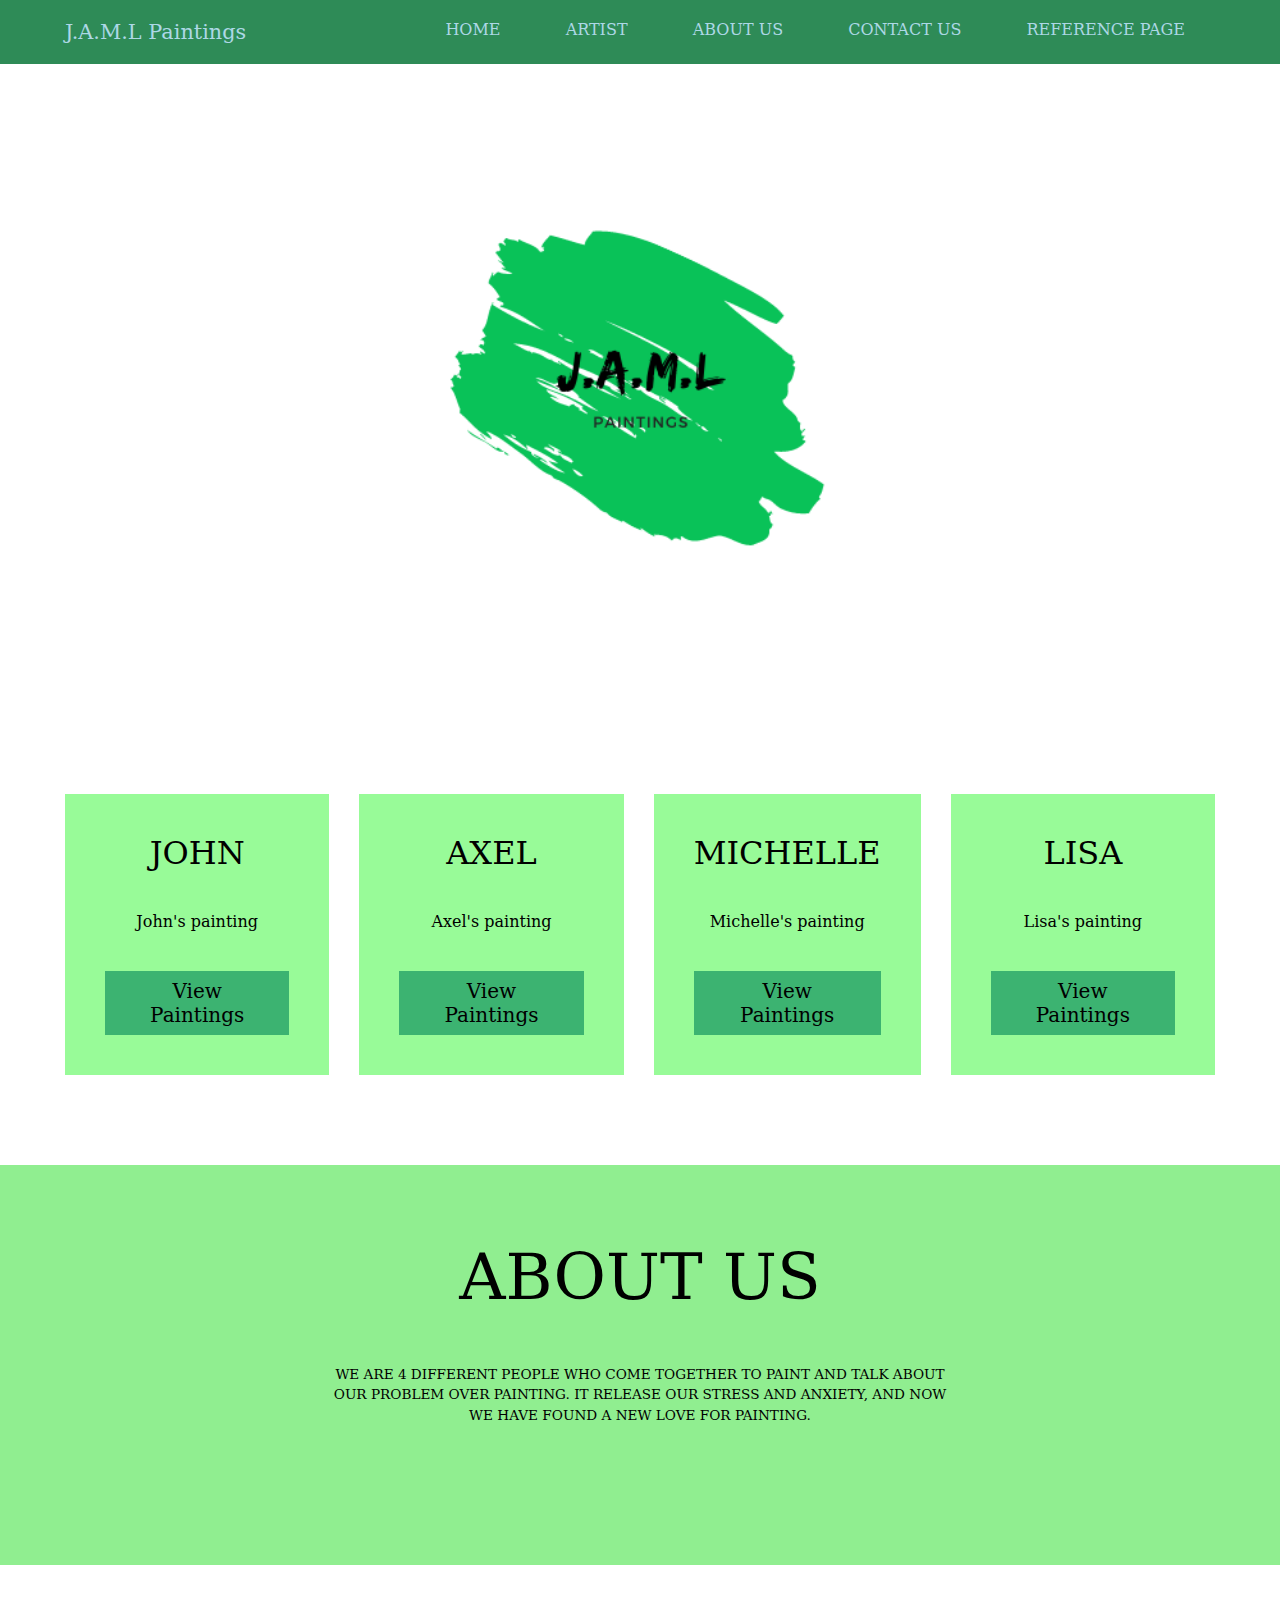
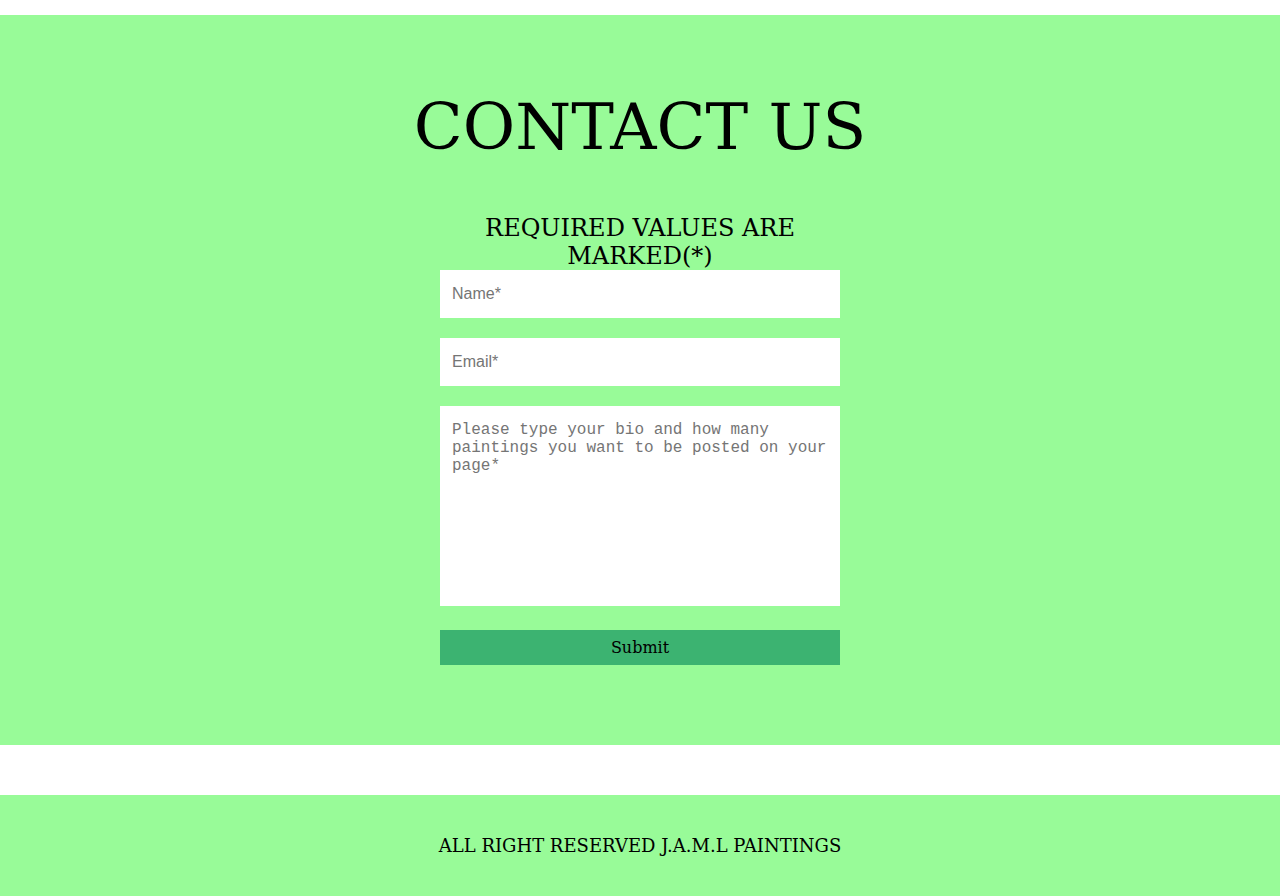
<file: index.html>
<!-- Lisa Kamdem
TRU ID: T00643478
October 10, 2021

this is the main page of my website
File name: index.html
-->

<!DOCTYPE html>
<html>
	<head>
		<title>J.A.M.L Paintings</title>
		<meta charset="UTF-8" />
		<meta name="viewport" content="width=device-width, initial-scale=1" />
		<script src="js.js"></script>
      <link href="maincss.css" rel="stylesheet" />
	</head>
	
	<body>
		<div id="wrapper">  
			<header>
				<div class ="flex">
					<div class ="logo">
						<a href="index.html#main-body-image">J.A.M.L Paintings</a>
					</div>
					<nav>
						<button id="nav-toggle" class="hamburger-menu" onclick="test()">
							<span class="strip"></span>
							<span class="strip"></span>
							<span class="strip"></span>
						</button>
							<ul id= "nav-menu-container">
								<li><a href="index.html">Home</a></li>
								<li><a href="#boxes">Artist</a>
									<ul>
										<li><a href="john's page.html">John</a></li>
										<li><a href="axel's page.html">Axel</a></li>
										<li><a href="michelle's page.html">Michelle</a></li>
										<li><a href="lisa's page.html">Lisa</a></li>
									</ul> 
								</li>	
								<li><a href="#aboutus">About Us</a></li>
								<li><a href="#contactus">Contact Us</a></li>
								<li><a href="RP.html">Reference page</a></li>
							</ul>	
					</nav>
				</div>
			</header>
			
			<main> <!-- might change this to article --> 
				<section class= "main-body-image" id="main-body-image">
					<img src="_Logo.png" alt="J.A.M.L Paintings image"/>
				</section>
				
				<section class= "artist-boxes" id="boxes">
					<div class ="flex">
						<div class="box">
							<h2>John</h2>
							</P>John's painting</p>
							<button><a href="john's page.html">View Paintings</a></button>
						</div>
						<div class="box box2">
							<h2>Axel</h2>
							</P>Axel's painting</p>
							<button><a href="axel's page.html">View Paintings</a></button>
						</div>
						<div class="box box3">
							<h2>Michelle</h2>
							</P>Michelle's painting</p>
							<button><a href="michelle's page.html">View Paintings</a></button>
						</div>
						<div class="box">
							<h2>Lisa</h2>
							</P>Lisa's painting</p>
							<button><a href="lisa's page.html">View Paintings</a></button>
						</div>
					</div>
				</section>
			
				<section class="about-us" id="aboutus">
					<h1>About us</h1>
					<p>we are 4 different people who come together to paint and talk about our problem over painting. 
					It release our stress and anxiety, and now we have found a new love for painting.</p>
				</section>
				
				<section class= "contact-us"  id="contactus">
					<h1>Contact us</h1>
					<div class= "flex">
						<div class= "contact-form">
							<form id="contact-form">
							<p>required values are marked(*)</p>
								<input type="text" name="name" id="name" placeholder="Name*" required />
								<input type="email" name="email" id="email" placeholder="Email*" required /> 
								<textarea id="message" placeholder="Please type your bio and how many paintings you want to be posted on your page*" required ></textarea>
								<input type="submit" value="Submit" onclick="addForm()" id="formbutton" />
							</form>
						</div>	
					</div>	
				</section>
			</main> 
			<footer>
				<p>All right Reserved J.A.M.L Paintings</p>
			</footer>
		</div> 	
	</body>
</html>
</file>
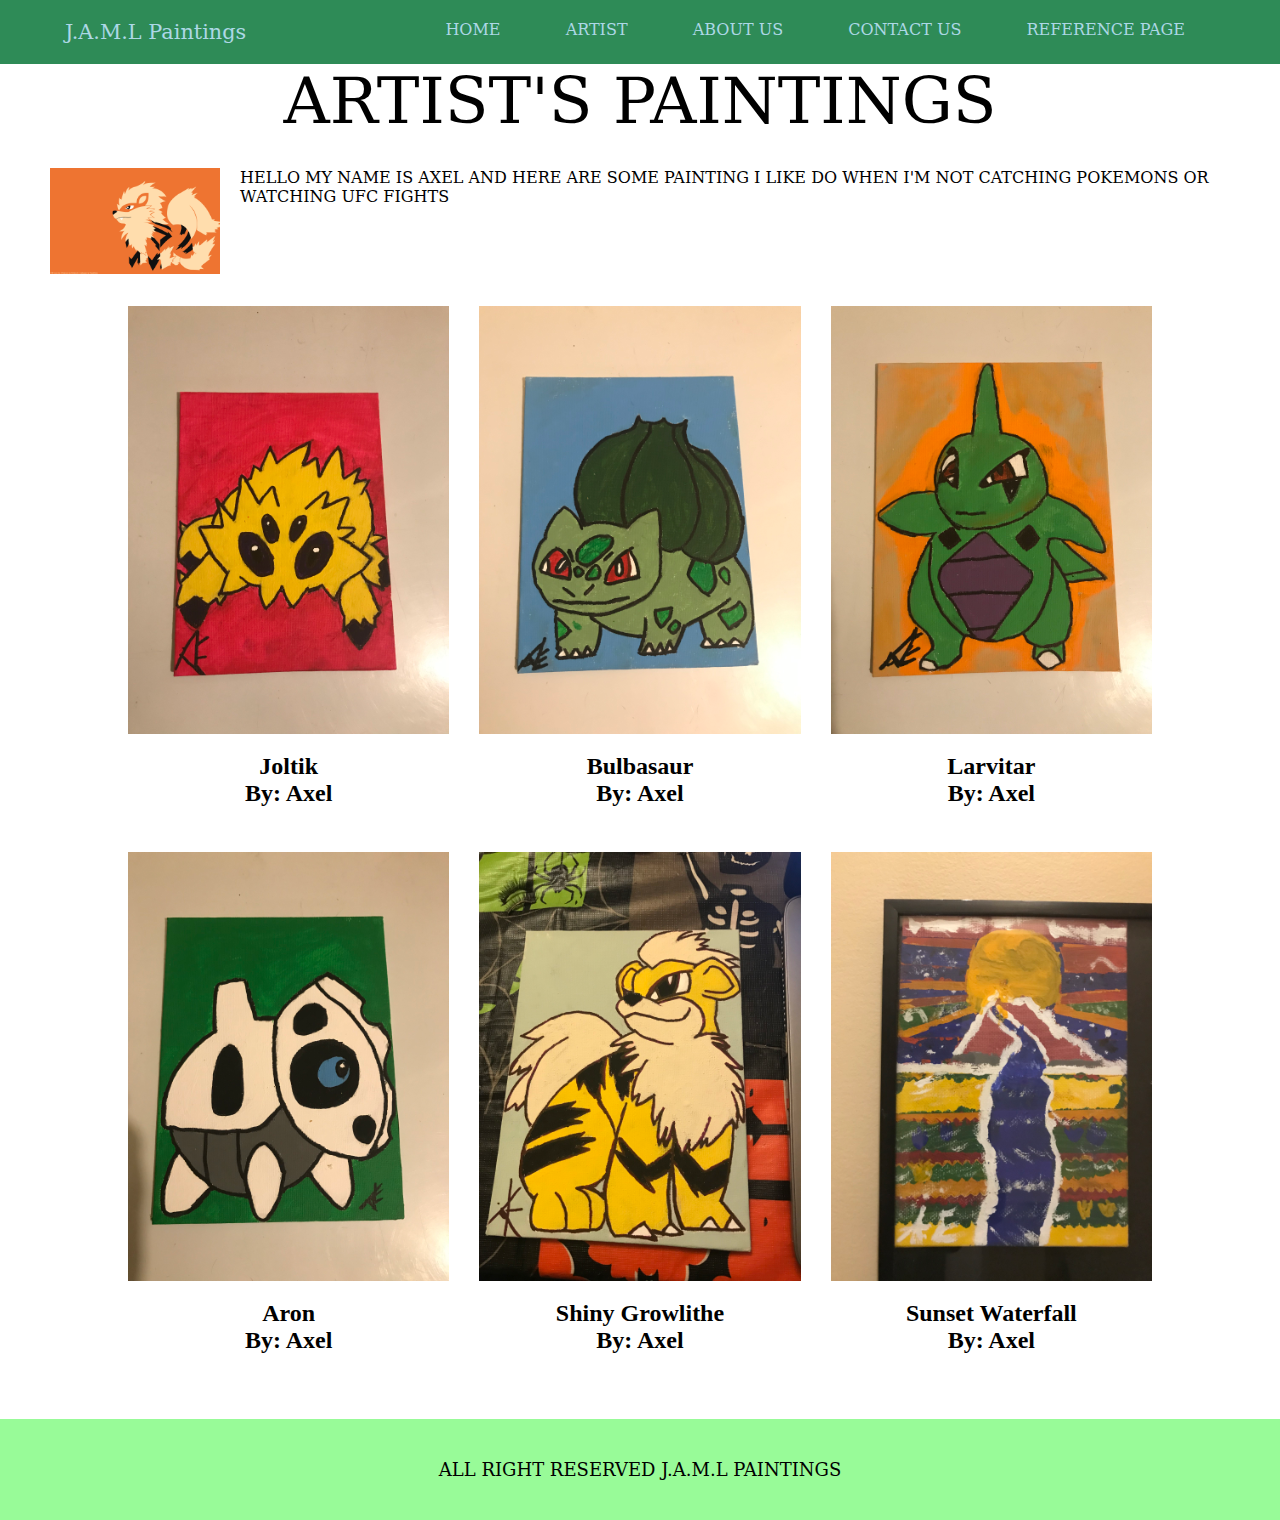
<file: axel's page.html>
<!-- Lisa Kamdem
TRU ID: T00643478
October 10, 2021

this is the page for the artist Axel for my website
File name: axel's page.html
-->
<!DOCTYPE html>
<html>

	<head>
		<title>J.A.M.L Paintings</title>
		<meta charset="UTF-8" />
		<script src="js.js" async></script>
      <link href="artistcss.css" rel="stylesheet" />
	  <link href="maincss.css" rel="stylesheet" />
	</head>
	
		<header>
				<div class ="flex">
					<div class ="logo">
						<a href="index.html#main-body-image">J.A.M.L Paintings</a>
					</div>
					<nav>
						<button id="nav-toggle" class="hamburger-menu" onclick="test()">
							<span class="strip"></span>
							<span class="strip"></span>
							<span class="strip"></span>
						</button>
							<ul id= "nav-menu-container">
								<li><a href="index.html">Home</a></li>
								<li><a href="index.html#boxes">Artist</a>
									<ul>
										<li><a href="john's page.html">John</a></li>
										<li><a href="axel's page.html">Axel</a></li>
										<li><a href="michelle's page.html">Michelle</a></li>
										<li><a href="lisa's page.html">Lisa</a></li>
									</ul> 
								</li>	
								<li><a href="index.html#aboutus">About Us</a></li>
								<li><a href="index.html#contactus">Contact Us</a></li>
								<li><a href="RP.html">Reference page</a></li>
							</ul>	
					</nav>
				</div>
			</header>
			
			<article class="bio-image">
					<h1>Artist's paintings</h1>
					<img src="Axel's background.jpg" alt="axel-image"/>
					<p class="bio-desc">Hello my name is Axel and here are some painting I like do when I'm not 
					catching pokemons or watching UFC fights</p>
			</article>
			
			<div class="full-img" id="full-img">
					<img src="paintings/A/A1.jpg" id="fullimg">
					<span onclick="closeImg()">X</span>
				</div>
				
				<div class="img-gallery">
					<div class="gallery">
						<img src="paintings/A/A1.jpg" onclick="openImg(this.src)">
						<div class="desc">Joltik<br>By: Axel</div>
					</div>	
					<div>
						<img src="paintings/A/A2.jpg" onclick="openImg(this.src)">
						<div class="desc">Bulbasaur<br>By: Axel</div>
					</div>	
					<div>	
						<img src="paintings/A/A4.jpg" onclick="openImg(this.src)">
						<div class="desc">Larvitar<br>By: Axel</div>
					</div>	
					<div>	
						<img src="paintings/A/A3.jpg" onclick="openImg(this.src)">
						<div class="desc">Aron<br>By: Axel</div>
					</div>	
					<div>	
						<img src="paintings/A/A6.jpg" onclick="openImg(this.src)">
						<div class="desc">Shiny Growlithe<br>By: Axel</div>
					</div>
					<div>
						<img src="paintings/A/A5.jpg" onclick="openImg(this.src)">
						<div class="desc">Sunset Waterfall<br>By: Axel</div>						
					</div>	
				</div>
			
	<footer>
		<p>All right Reserved J.A.M.L Paintings</p>
	</footer>

</html>
</file>
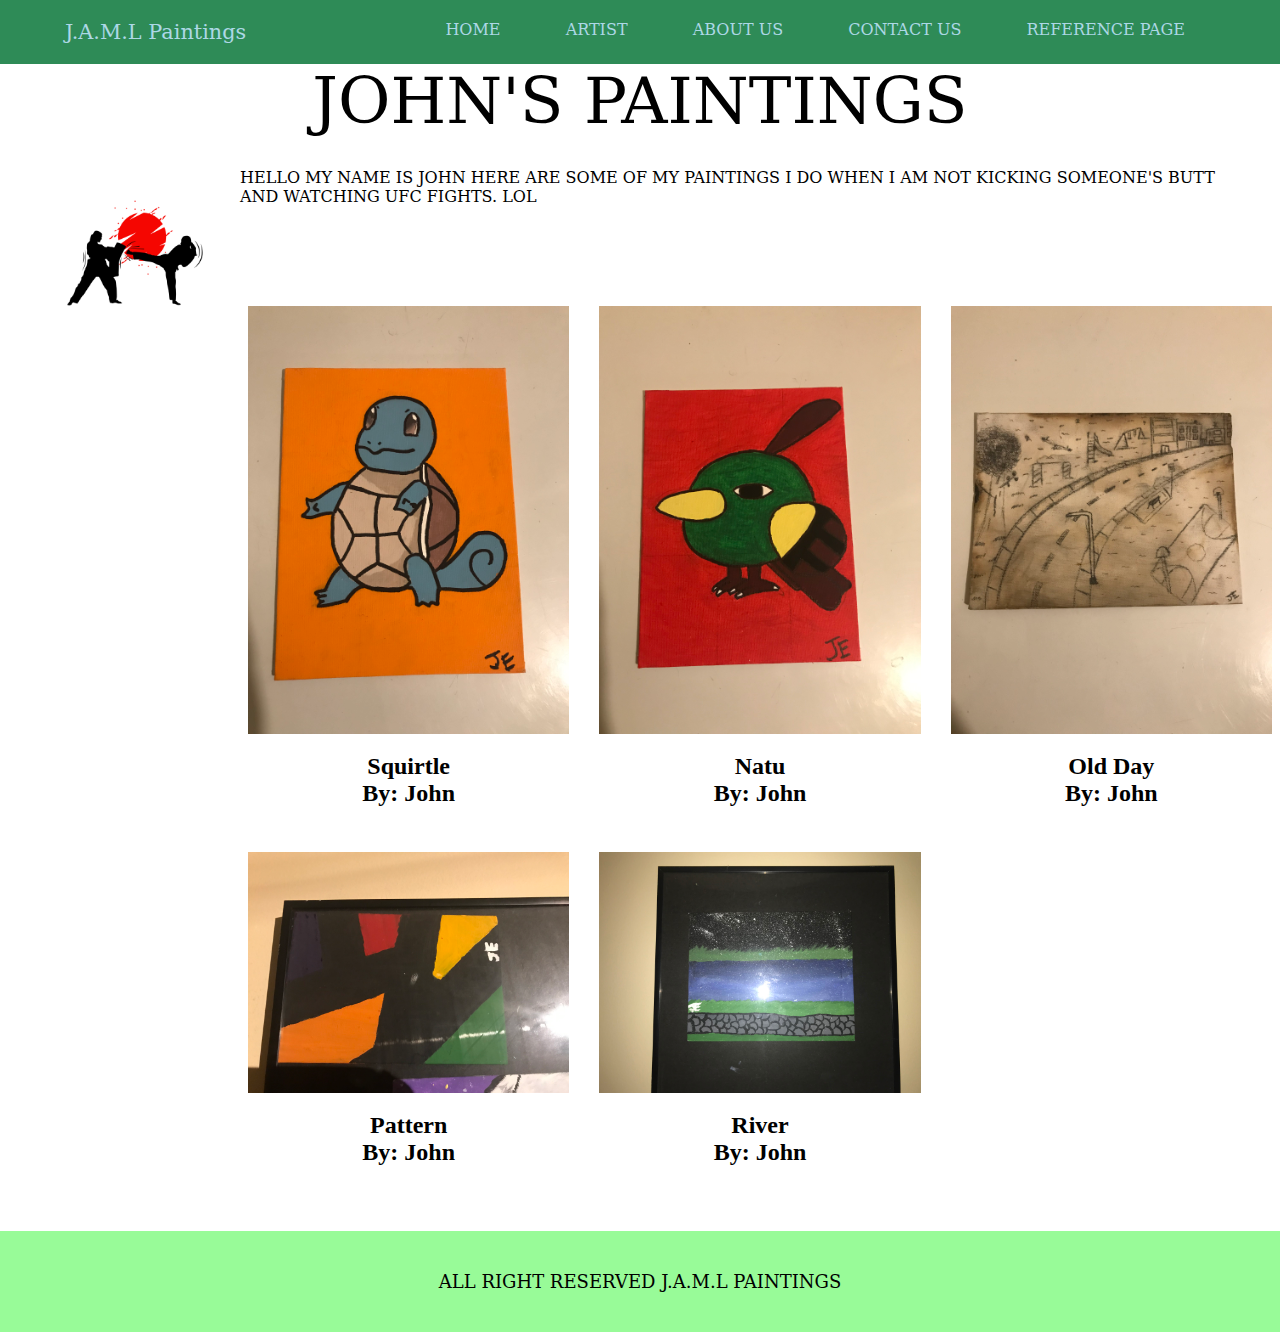
<file: john's page.html>
<!-- Lisa Kamdem
TRU ID: T00643478
October 10, 2021

this is the page for the artist John for my website
File name: john's page.html
-->
<!DOCTYPE html>
<html>

	<head>
		<title>J.A.M.L Paintings</title>
		<meta charset="UTF-8" />
		<script src="js.js" async></script>
      <link href="artistcss.css" rel="stylesheet" />
	  <link href="maincss.css" rel="stylesheet" />
	</head>
	
		<header>
				<div class ="flex">
					<div class ="logo">
						<a href="index.html#main-body-image">J.A.M.L Paintings</a>
					</div>
					<nav>
						<button id="nav-toggle" class="hamburger-menu" onclick="test()">
							<span class="strip"></span>
							<span class="strip"></span>
							<span class="strip"></span>
						</button>
							<ul id= "nav-menu-container">
								<li><a href="index.html">Home</a></li>
								<li><a href="index.html#boxes">Artist</a>
									<ul>
										<li><a href="john's page.html">John</a></li>
										<li><a href="axel's page.html">Axel</a></li>
										<li><a href="michelle's page.html">Michelle</a></li>
										<li><a href="lisa's page.html">Lisa</a></li>
									</ul> 
								</li>
								<li><a href="index.html#aboutus">About Us</a></li>								
								<li><a href="index.html#contactus">Contact Us</a></li>
								<li><a href="RP.html">Reference page</a></li>
							</ul>	
					</nav>
				</div>
		</header>
		
			<article class="bio-image">
				<h1>John's paintings</h1>
				<img src="John's background/background.jpg" alt="john-image"/>
				<p class="bio-desc">Hello my name is John here are some of my paintings I do when I am not
					kicking someone's butt and watching UFC fights. LOL</p>
			</article>
			
			<div class="full-img" id="full-img">
					<img src="paintings/J/J1.jpg" id="fullimg">
					<span onclick="closeImg()">X</span>
				</div>
				
				<div class="img-gallery">
					<div class="gallery">
						<img src="paintings/J/J1.jpg" onclick="openImg(this.src)">
						<div class="desc">Squirtle<br>By: John</div>
					</div>	
					<div>
						<img src="paintings/J/J2.jpg" onclick="openImg(this.src)">
						<div class="desc">Natu<br>By: John</div>
					</div>	
					<div>	
						<img src="paintings/J/J4.jpg" onclick="openImg(this.src)">
						<div class="desc">Old Day<br>By: John</div>
					</div>	
					<div>	
						<img src="paintings/J/J3.jpg" onclick="openImg(this.src)">
						<div class="desc">Pattern<br>By: John</div>
					</div>	
					<div>
						<img src="paintings/J/J5.jpg" onclick="openImg(this.src)">
						<div class="desc">River<br>By: John</div>						
					</div>	
				</div>
			
	<footer>
		<p>All right Reserved J.A.M.L Paintings</p>
	</footer>

</html>
</file>
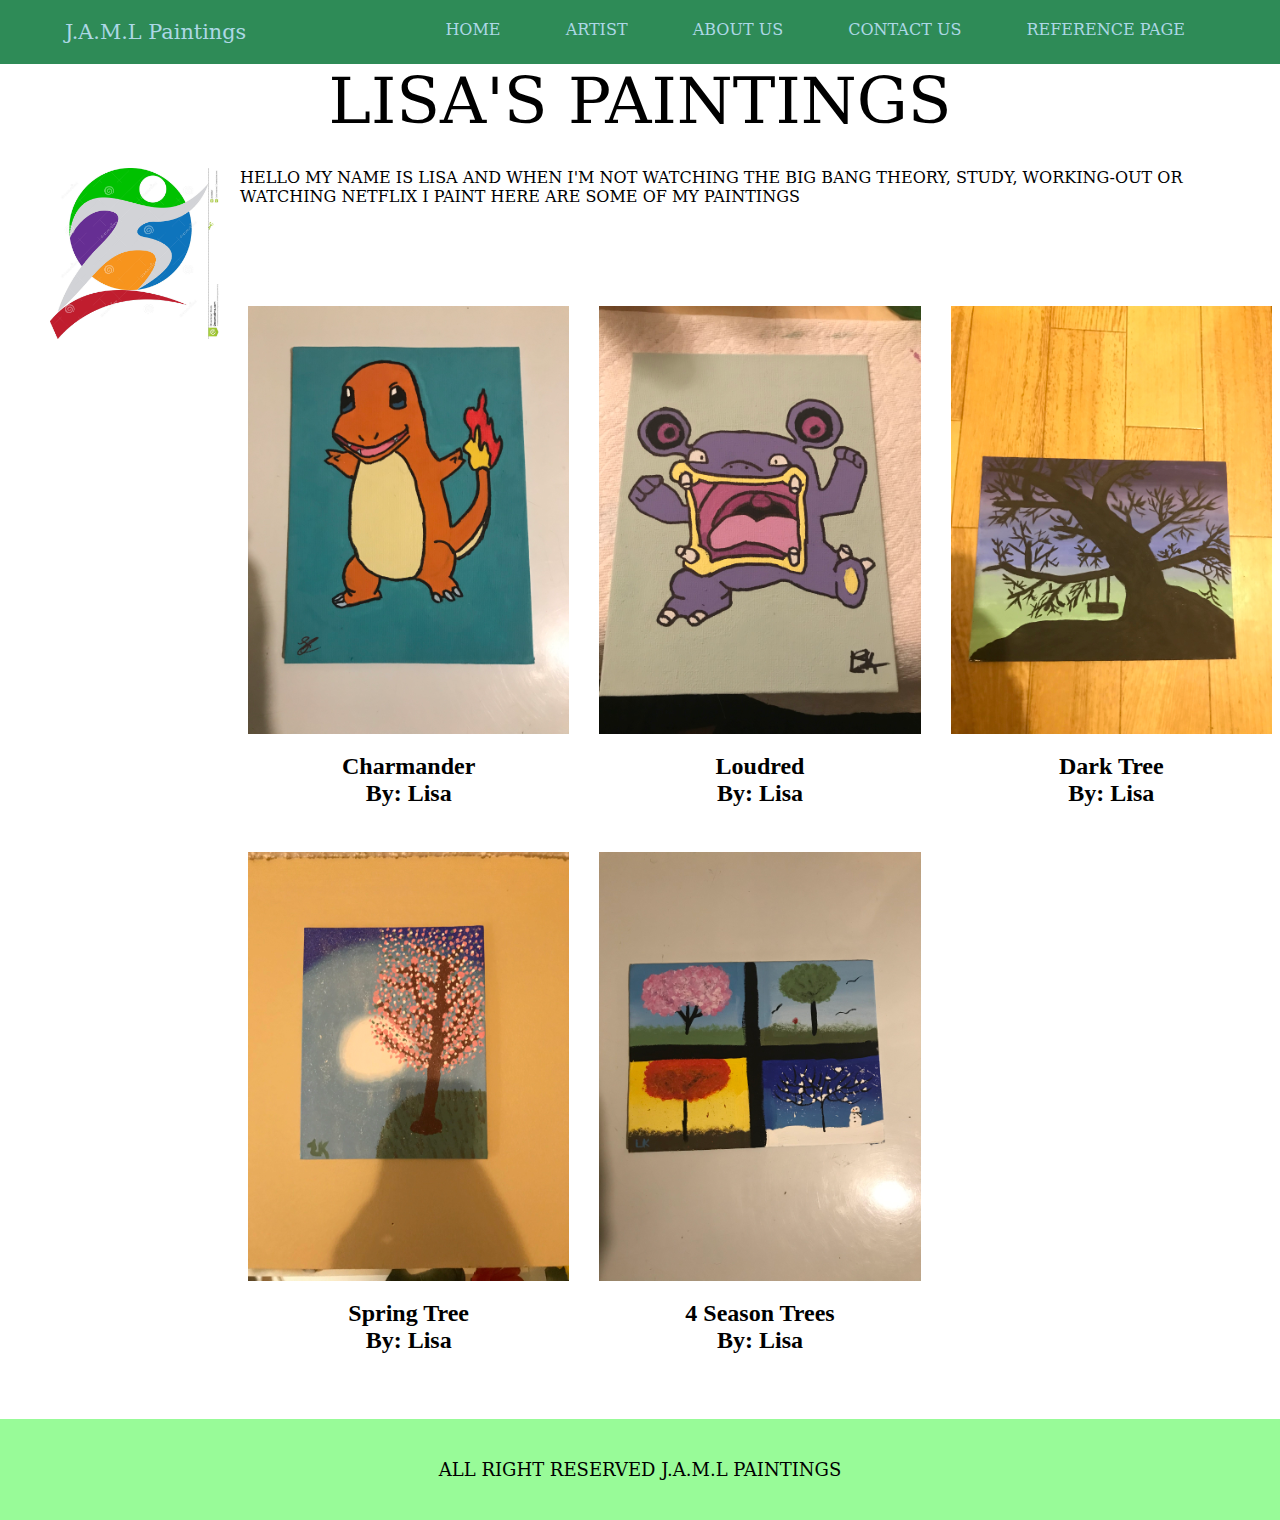
<file: lisa's page.html>
<!-- Lisa Kamdem
TRU ID: T00643478
October 10, 2021

this is the page for the artist Lisa for my website
File name: lisa's page.html
-->
<!DOCTYPE html>
<html>

	<head>
		<title>J.A.M.L Paintings</title>
		<meta charset="UTF-8" />
		
      <link href="artistcss.css" rel="stylesheet" />
	  <link href="maincss.css" rel="stylesheet" />
	  <script src="js.js" async></script>
	</head>
	
	<body>
			<header>
				<div class ="flex">
					<div class ="logo">
						<a href="index.html#main-body-image">J.A.M.L Paintings</a>
					</div>
					<nav>
						<button id="nav-toggle" class="hamburger-menu" onclick="test()">
							<span class="strip"></span>
							<span class="strip"></span>
							<span class="strip"></span>
						</button>
							<ul id= "nav-menu-container">
								<li><a href="index.html">Home</a></li>
								<li><a href="index.html#boxes">Artist</a>
									<ul>
										<li><a href="john's page.html">John</a></li>
										<li><a href="axel's page.html">Axel</a></li>
										<li><a href="michelle's page.html">Michelle</a></li>
										<li><a href="lisa's page.html">Lisa</a></li>
									</ul> 
								</li>	
								<li><a href="index.html#aboutus">About Us</a></li>
								<li><a href="index.html#contactus">Contact Us</a></li>
								<li><a href="RP.html">Reference page</a></li>
							</ul>	
					</nav>
				</div>
			</header>
				
				<article class="bio-image">
					<h1>Lisa's paintings</h1>
					<img src="Lisa's background.jpg" alt="lisa-image"/>
					<p class="bio-desc">Hello my name is Lisa and when I'm not watching the Big Bang Theory, study, working-out or watching Netflix
					I paint here are some of my paintings</p>
				</article>
				
				<div class="full-img" id="full-img">
					<img src="paintings/L/L1.jpg" id="fullimg">
					<span onclick="closeImg()">X</span>
				</div>
				
				<div class="img-gallery">
					<div class="gallery"> 
						<img src="paintings/L/L1.jpg" onclick="openImg(this.src)">
						 <div class="desc">Charmander<br>By: Lisa</div>
					</div>	
					<div class="gallery"> 
						<img src="paintings/L/L5.jpg" onclick="openImg(this.src)">
						<div class="desc">Loudred<br>By: Lisa</div>
					</div>
							
					<div class="gallery"> 	
						<img src="paintings/L/L3.jpg" onclick="openImg(this.src)">
						<div class="desc">Dark Tree<br>By: Lisa</div>
					</div>
						
					<div class="gallery"> 	
						<img src="paintings/L/L4.jpg" onclick="openImg(this.src)">
						<div class="desc">Spring Tree<br>By: Lisa</div>
					</div>
						
					<div class="gallery"> 	
						<img src="paintings/L/L2.jpg" onclick="openImg(this.src)">
						<div class="desc">4 Season Trees<br>By: Lisa</div>
					</div>
							
				</div>
					
		<footer>
			<p>All right Reserved J.A.M.L Paintings</p>
		</footer>
	</body>
</html>
</file>
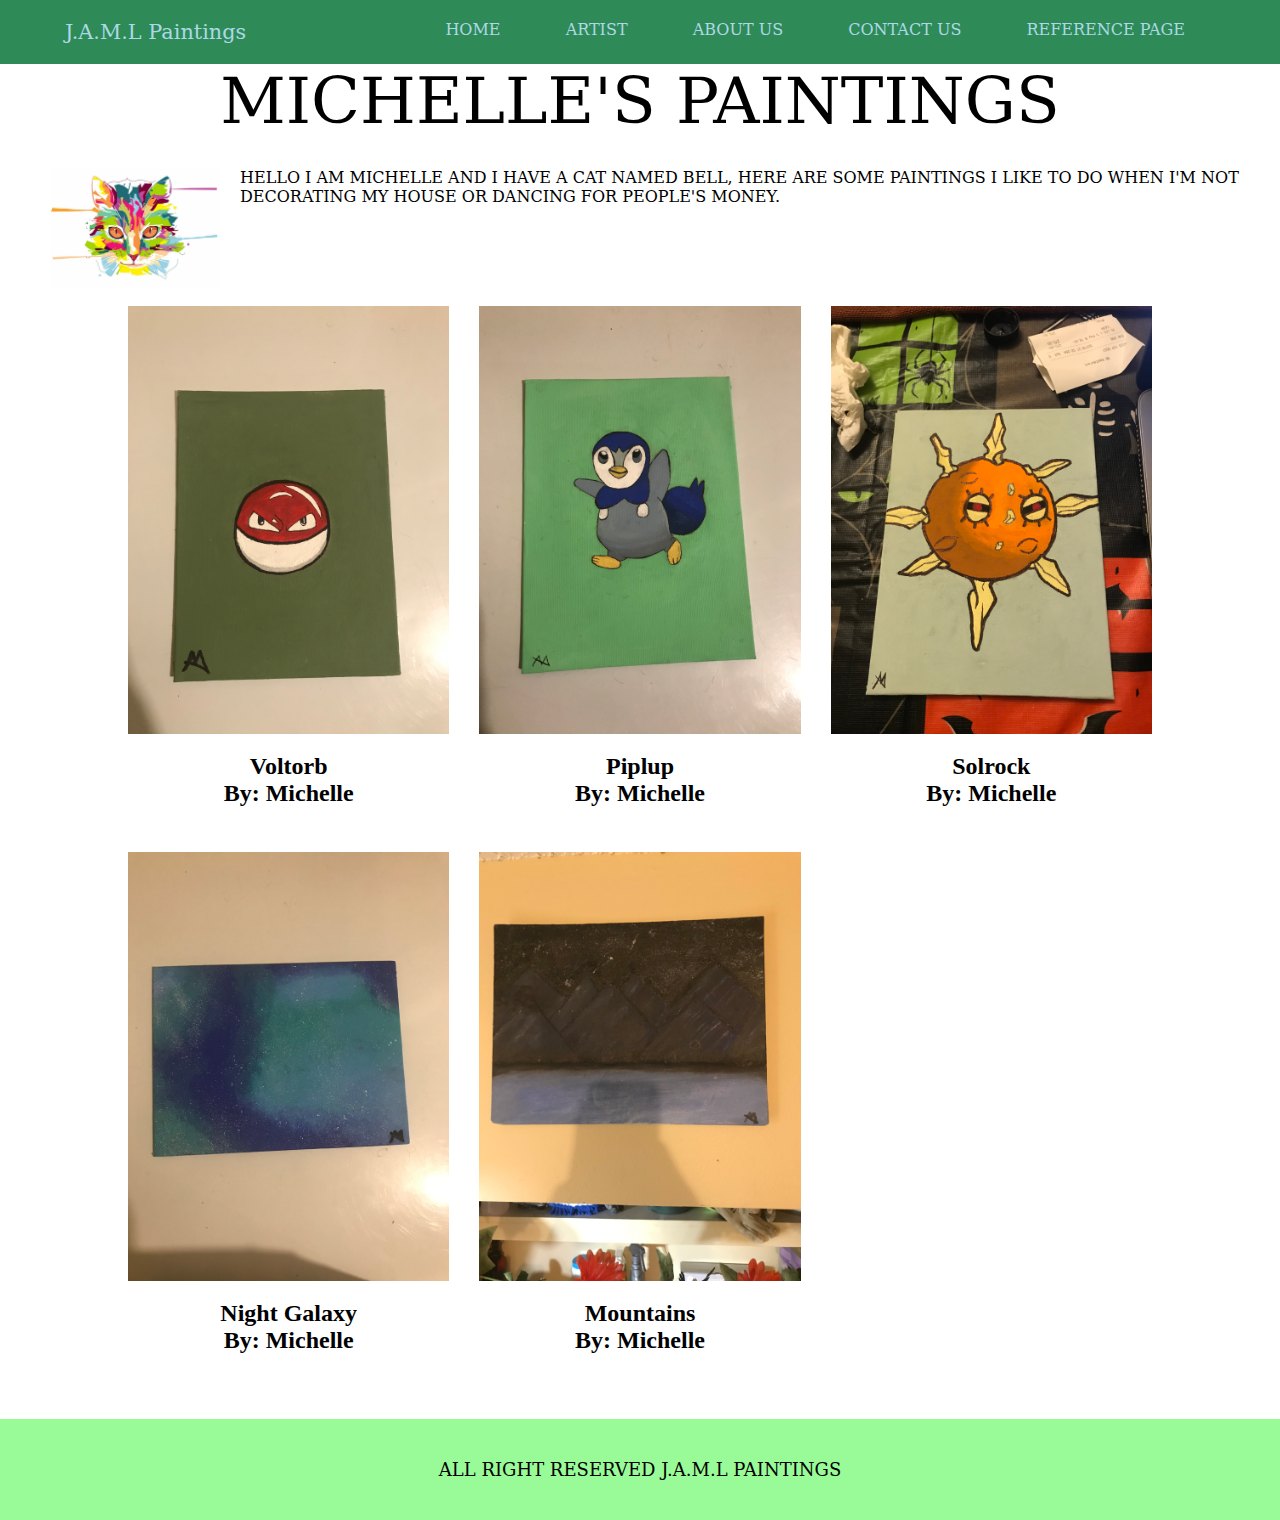
<file: michelle's page.html>
<!-- Lisa Kamdem
TRU ID: T00643478
October 10, 2021

this is the page for the artist Michelle for my website
File name: michelle's page.html
-->
<!DOCTYPE html>
<html>
	<head>
		<title>J.A.M.L Paintings</title>
		<meta charset="UTF-8" />
		<script src="js.js" async></script>
      <link href="artistcss.css" rel="stylesheet" />
	  <link href="maincss.css" rel="stylesheet" />
	</head>
	
		<header>
				<div class ="flex">
					<div class ="logo">
						<a href="index.html#main-body-image">J.A.M.L Paintings</a>
					</div>
					<nav>
						<button id="nav-toggle" class="hamburger-menu" onclick="test()">
							<span class="strip"></span>
							<span class="strip"></span>
							<span class="strip"></span>
						</button>
							<ul id= "nav-menu-container">
								<li><a href="index.html">Home</a></li>
								<li><a href="index.html#boxes">Artist</a>
									<ul>
										<li><a href="john's page.html">John</a></li>
										<li><a href="axel's page.html">Axel</a></li>
										<li><a href="michelle's page.html">Michelle</a></li>
										<li><a href="lisa's page.html">Lisa</a></li>
									</ul> 
								</li>	
								<li><a href="index.html#aboutus">About Us</a></li>
								<li><a href="index.html#contactus">Contact Us</a></li>
								<li><a href="RP.html">Reference page</a></li>
							</ul>	
					</nav>
				</div>
			</header>
			
			<article class="bio-image">
					<h1>Michelle's paintings</h1>
					<img src="Michelle's background/background.jpg" alt="michelle-image"/>
					<p class="bio-desc">Hello I am Michelle and I have a cat named Bell,
					here are some paintings I like to do when I'm not decorating my house or dancing for people's money.</p>
			</article>
			
			<div class="full-img" id="full-img">
					<img src="paintings/M/M1.jpg" id="fullimg">
					<span onclick="closeImg()">X</span>
				</div>
				
				<div class="img-gallery">
					<div class="gallery">
						<img src="paintings/M/M1.jpg" onclick="openImg(this.src)">
						<div class="desc">Voltorb<br>By: Michelle</div>
					</div>	
					<div>
						<img src="paintings/M/M2.jpg" onclick="openImg(this.src)">
						<div class="desc">Piplup<br>By: Michelle</div>
					</div>	
					<div>
						<img src="paintings/M/M5.jpg" onclick="openImg(this.src)">
						<div class="desc">Solrock<br>By: Michelle</div>						
					</div>
					<div>	
						<img src="paintings/M/M4.jpg" onclick="openImg(this.src)">
						<div class="desc">Night Galaxy<br>By: Michelle</div>
					</div>	
					<div>	
						<img src="paintings/M/M3.jpg" onclick="openImg(this.src)">
						<div class="desc">Mountains<br>By: Michelle</div>
					</div>	
						
				</div>
	<footer>
		<p>All right Reserved J.A.M.L Paintings</p>
	</footer>

</html>
</file>
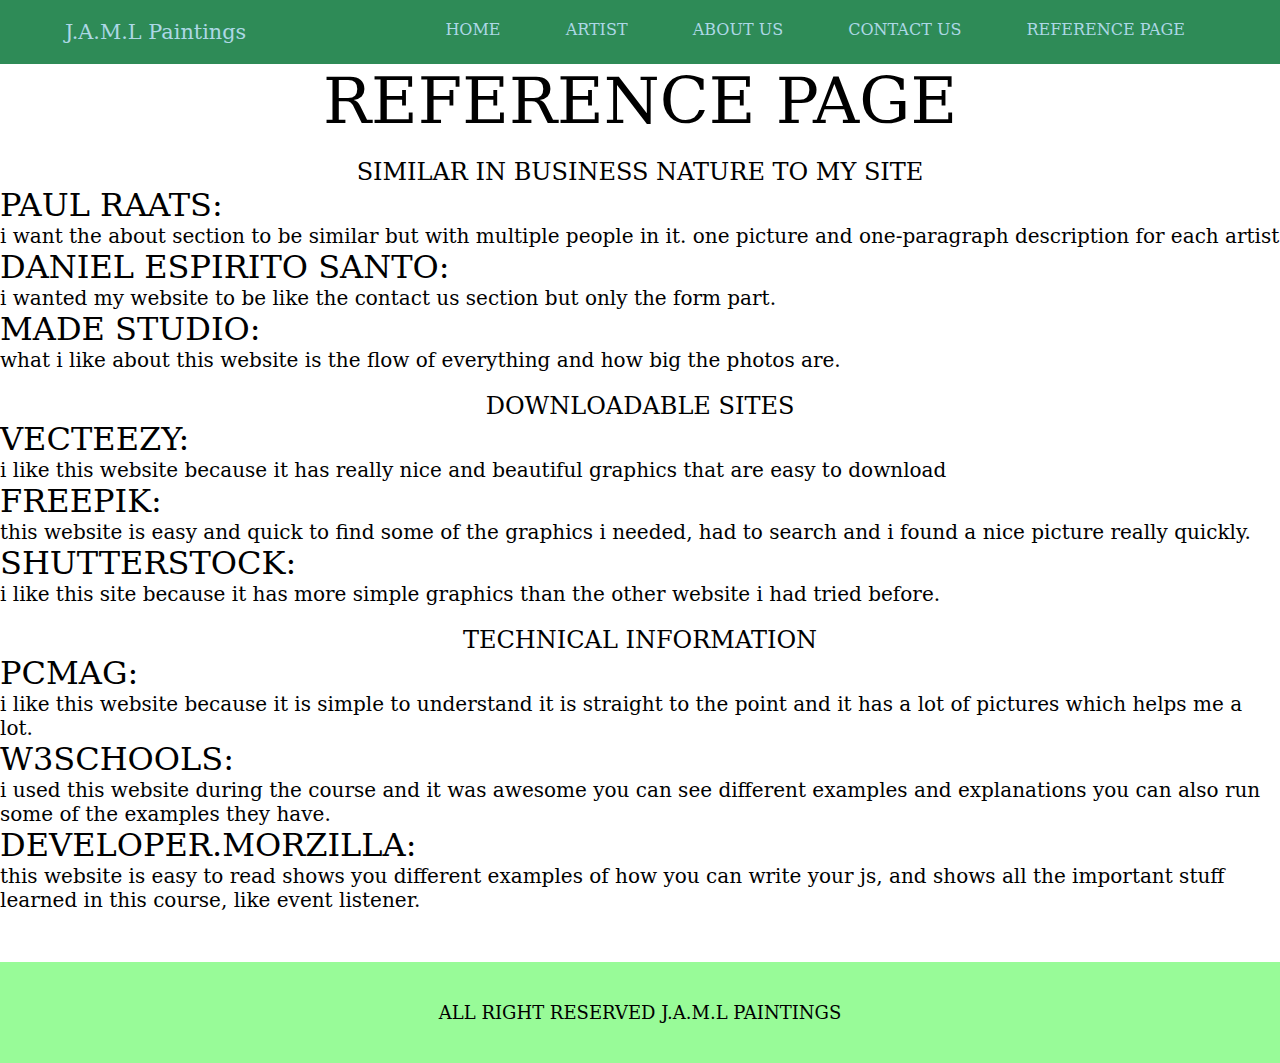
<file: RP.html>
<!-- Lisa Kamdem
TRU ID: T00643478
October 10, 2021

this is the page with my references 
File name: RP.html
-->
<!DOCTYPE html>
<html>

	<head>
		<title>J.A.M.L Paintings</title>
		<meta charset="UTF-8" />
		
      <link href="artistcss.css" rel="stylesheet" />
	  <link href="maincss.css" rel="stylesheet" />
	  <script src="js.js" async></script>
	  <style>
		p{
			text-align: left;
	font-size: 20px;
	margin:0; 
	text-transform: lowercase;
		} 
		
		h2{
		text-align: left;
		font-size: 32px;
		margin:0; 
		text-transform: uppercase;
		}
		
		h3{
			margin-top: 20px;
		}<!-- I but this style here so tht it does not get mixed up with the rest of the 
				style sheet I've created-->
	  </style>
	</head>
	
	<body>
			<header>
				<div class ="flex">
					<div class ="logo">
						<a href="index.html#main-body-image">J.A.M.L Paintings</a>
					</div>
					<nav>
						<button id="nav-toggle" class="hamburger-menu" onclick="test()">
							<span class="strip"></span>
							<span class="strip"></span>
							<span class="strip"></span>
						</button>
							<ul id= "nav-menu-container">
								<li><a href="index.html">Home</a></li>
								<li><a href="index.html#boxes">Artist</a>
									<ul>
										<li><a href="john's page.html">John</a></li>
										<li><a href="axel's page.html">Axel</a></li>
										<li><a href="michelle's page.html">Michelle</a></li>
										<li><a href="lisa's page.html">Lisa</a></li>
									</ul> 
								</li>	
								<li><a href="index.html#aboutus">About Us</a></li>
								<li><a href="index.html#contactus">Contact Us</a></li>
								<li><a href="RP.html">Reference page</a></li>
							</ul>	
					</nav>
				</div>
			</header>
			
			<article>
				<h1>Reference page</h1>
				<h3>Similar in business nature to my site</h3>
					<h2><a href="https://www.paulraats.com/home">Paul Raats: </a></h2>
					<p> I want the about section to be similar but with multiple people in it. One picture and one-paragraph
					description for each artist</p>
					<h2><a href="https://www.danielespiritosanto.com/contact">Daniel Espirito Santo:</a></h2>
					<p>  I wanted my website to be like the contact us section but only the form part.</p>
					<h2><a href="https://www.made-studio.eu">Made Studio:</a></h2> 
					<p>What I like about this website is the flow of everything and how big the photos are.<br></p>
					
				<h3>Downloadable sites</h3>
					<h2><a href="https://www.vecteezy.com/vector-art/135493-cat-animal-life-pop-art-portrait">Vecteezy: </a></h2>
					<p>  I like this website because it has really nice and beautiful graphics that are easy to download</p>
					<h2><a href="https://www.freepik.com/search?dates=any&format=search&page=1&query=painting&selection=1&sort=popular&type=vector">Freepik:</a></h2>
					<p>This website is easy and quick to find some of the graphics I needed, had to search and I found a nice picture really quickly.</p>
					<h2><a href="https://www.shutterstock.com/search/pok%C3%A9mon?gclsrc=aw.ds&gclid=Cj0KCQjwwNWKBhDAARIsAJ8HkhcnwkJAtxDj4mfvYnJjTNzax7y9U4nfHoPriRdteAhmWv6UgMCcfpYaApp2EALw_wcB">Shutterstock:</a></h2> 
					<p>I like this site because it has more simple graphics than the other website I had tried before.</p>
				
				<h3>Technical information</h3>
					<h2><a href=" https://www.pcmag.com/encyclopedia/term/html">pcmag: </a></h2>
					<p>I like this website because it is simple to understand it is straight to the point and it has a lot of pictures which helps me a lot.</p>
					<h2><a href=" https://www.w3schools.com/css/css_intro.asp">w3schools:</a></h2>
					<p> I used this website during the course and it was awesome you can see different examples and explanations you can also run some of the examples they have.</p>
					<h2><a href="https://developer.mozilla.org/en-US/docs/Learn/JavaScript/First_steps/What_is_JavaScript ">Developer.morzilla:</a></h2> 
					<p>This website is easy to read shows you different examples of how you can write your JS, and shows all the important stuff learned in this course, like event listener.</p>
			</article>
	<footer>
			<p>All right Reserved J.A.M.L Paintings</p>
		</footer>
	</body>
</html>
</file>
<file: maincss.css>
/* Lisa Kamdem
TRU ID: T00643478
October 10, 2021

this is the main css of my website
File name: maincss.css
*/
body {
	margin: 0;
	font-family: 'Georgia', 'serif';
}

h1,h2,h3,p{
	text-align: center;
	font-weight: 300;
	margin:0; 
	text-transform: uppercase;
}

h1{
	font-size: 4em;
}

h2{
	font-size: 2em;
}

h3,p{
	font-size: 1.5em;
}

a{
	text-decoration: none;
	color: black
}
a:hover{
	text-decoration: underline;
}

.flex{
	display: flex;
	max-width: 1150px;
	margin: 0 auto;
}

/*header styles*/
header{
	background-color: rgb(46,139,87);
	padding: 20px;
	position: relative;
}

header .flex{
	display: flex;
	justify-content: space-between;
}
.logo a{
	color: rgb(173,216,230);
	font-size: 1.3em;
}
.logo a:hover{
	text-decoration: none;
}

.hamburger-menu{
	background-color: transparent;
	border: 1px solid rgb(173,216,230);
	padding: 3px 5px;
	width: 30px;
	cursor: pointer;
	display: none;
	
}

.hamburger-menu .strip{
	display: block;
	height: 1px;
	background-color: rgb(173,216,230);
	margin: 4px 0;
}

nav ul{
	list-style-type: none;
	padding: 0;
	margin: 0;
}

nav ul li{
	display: inline-block;
	font-size: 1em;
	margin: 0 30px;
}

nav ul li a{
	color: rgb(173,216,230);
	text-transform: uppercase;
}

ul{
	padding: 0;
	margin: 0;
	position: relative;
}

li{
	display: inline;
	position: relative;
}

ul ul{
	position: absolute;
	background-color: rgb(46,139,87);
	z-index:1;
	display: none;
}

ul ul li{
	display: block;
}

ul ul li a{
	margin-top: 35px;
	height: 50px;
}

ul li{
	position: relative;
	float:center;
}

ul li:hover ul{
	position: absolute;
	display: block;
	
}


.menu-list{
	width: 20x;
	height: 3px;
	background-color: black;
	margin-bottom: 4px;
}

/* section styles*/
.main-body-image{
	position: relative;
	max-height: 650px;
	overflow: hidden;
	margin-bottom: 90px;
}

.main-body-image img{
	display: block;
	margin-left: auto;
	margin-right: auto;
	width: 50%
}
/*box styles */
.artist-boxes{
	margin-bottom: 90px;
}

.artist-boxes .flex{
	justify-content: space-between;
}

.box{
	background-color: rgb(152,251,152);
	padding: 40px;
	color: black;
	text-align: center;
	
}

.box2 {
	margin: 0 30px;
}

.box3 {
	margin: 0 30px;
	margin-left: 0px;
}


.box h2{
	margin-bottom: 25px;
	color: black;
}

.box p{
	line-height: 1.5em;
	margin-bottom: 40px;
	font-size: 0.85em;
}

.box button{
	font-family: 'Georgia', 'serif';
	background-color: rgb(60,179,113);
	border: none;
	padding: 8px 30px;
	color: black;
	font-size: 1.25em;
}

/*About us styles*/
.about-us{
	background-color: rgb(144,238,144);
	color: black;
	text-align: center;
	padding: 75px 10px 60px;
	margin-bottom: 50px;
}

.about-us h1{
	margin-bottom: 50px; 
}

.about-us p{
	max-width: 640px;
	font-size: 0.85em;
	margin: 0 auto 80px;
	line-height: 1.5em;
}

/*contact us styles*/
.contact-us{
	background-color: rgb(152,251,152);
	padding: 75px 0px 60px;
}

.contact-us h1{
	color: black;
	margin-bottom: 50px;
}

.contact-us .flex{
	justify-content: space-between;
	max-width: 900px;
}

.contact-form{
	width: 400px;
	text-align: center;
	padding: 0 10px 0 250px;
}

.contact-form input, .contact-form textarea{
	display: inline-block;
	margin: 0 0 20px;
	padding: 15px 12px;
	font-size: 16px;
	width: 100%;
	border: none;
	box-sizing: border-box;
}

.contact-form textarea{
	resize: none;
	height: 200px;
}

input#formbutton{
	font-family: 'Georgia', 'serif';
	background-color: rgb(60,179,113);
	border: none;
	color: black;
	padding: 8px 40px;
	font-size: 1em;
	
}

input:focus, select:focus, textarea:focus{
	background-color: rgb(135,206,235);
}

input#name:focus:valid, input#email:focus:valid{
	background : rgb(238,130,238) url(valid.png) bottom right/contain no-repeat;
}

input#name:focus:invalid, input#email:focus:invalid{
	background : rgb(240,230,140) url(invalid.jpg) bottom right/contain no-repeat;
}
textarea#message:focus:valid{
	background-color: rgb(238,130,238);
}

textarea#message:focus:invalid{
	background-color: rgb(240,230,140));
}

/*footer styles*/
footer{
	font-size: 12px;
	text-align: center;
	background-color: rgb(152,251,152);
	padding: 40px;
	color: black;
	margin: 0;
	margin-top: 50px;
}

/*media queries edit the max width*/

@media (max-width: 767px){
		h1{
		font-size: 3em;
	}

	h2{
		font-size: 1.7em;
	}

	h3,p{
		font-size: 1em;
	}

	.flex{
		display: block;
	}

	.box{
		width: 100%;
		margin: 40px 0;
		box-sizing: border-box;
	}

	.contact-form{
		width: 80%;
		margin: 0 auto;
		padding: 0;
	}

	footer{
		text-align: center;
	}
}

@media (min-width: 651px){
	nav ul{
		display: block !impotant;
	}

}

@media (max-width: 650px){
	h1{
	font-size: 2em;
}

h2{
	font-size: 1.6em;
}

h3,p{
	font-size: 0.7em;
}

nav ul{
	display: none;
	position: absolute;
	right: 0;
	background-color: rgb(46,139,87);
	top: 100%;
	width: 100%;
	z-index: 3;	
}

nav ul li{
	display: block;
	text-align: center;
	margin: 10px 0;
	padding: 15px 0 5px;
	border-top: 1px solid black;
}

nav ul li a {
	font-size: 1.5em;
}

.hamburger-menu{
	display: block;
}

}

@media (max-width: 400px) {
    h1 {
        font-size: 1.5em;
    }

    h2 {
        font-size: 1.2em;
    }

    h3 {
        font-size: 0.75em;
    }
}
</file>
<file: artistcss.css>
/* Lisa Kamdem
TRU ID: T00643478
October 10, 2021

this is the css fo te page of the artist
File name: artistcss.css
*/
body {
	margin: 0;
	font-family: 'Georgia', 'serif';
}

h1,h2,h3{
	text-align: center;
	font-weight: 300;
	margin:0; 
	text-transform: uppercase;
}


h1{
	font-size: 4em;
}

h2{
	font-size: 2em;
}

.bio-desc{
	margin: 30px;
	font-size: 1em;
	text-align: left;
}

a{
	text-decoration: none;
	color: black
}

 .bio-image img{
	width: 170px;
	float: left;
	margin-left: 50px;
	margin-right: 20px;
	margin-top: 30px;
}
a:hover{
	text-decoration: underline;
}

.flex{
	display: flex;
	max-width: 1150px;
	margin: 0 auto;
}

/*header styles*/
header{
	background-color: rgb(46,139,87);
	padding: 20px;
	position: relative;
}

header .flex{
	display: flex;
	justify-content: space-between;
}
.logo a{
	color: rgb(173,216,230);
	font-size: 1.3em;
}
.logo a:hover{
	text-decoration: none;
}

.hamburger-menu{
	background-color: transparent;
	border: 1px solid rgb(173,216,230);
	padding: 3px 5px;
	width: 30px;
	cursor: pointer;
	display: none;
	
}

.hamburger-menu .strip{
	display: block;
	height: 1px;
	background-color: rgb(173,216,230);
	margin: 4px 0;
}

nav ul{
	list-style-type: none;
	padding: 0;
	margin: 0;
}

nav ul li{
	display: inline-block;
	font-size: 1em;
	margin: 0 30px;
}

nav ul li a{
	color: rgb(173,216,230);
	text-transform: uppercase;
}

ul{
	padding: 0;
	margin: 0;
	position: relative;
}

li{
	display: inline;
	position: relative;
}

ul ul{
	position: relative;
	background-color: rgb(46,139,87);
	display: none;
}

ul ul li{
	display: block;
}


ul li{
	position: relative;
	float:center;
}

ul li:hover ul{
	position: absolute;
	display: block;
	
}

.menu-list{
	width: 20x;
	height: 3px;
	background-color: black;
	margin-bottom: 4px;
}

/*Image Styles*/
.img-gallery{
	width: 80%;
	margin: 100px auto 50px;
	display: grid;
	grid-template-columns: repeat(auto-fit, minmax(250px, 1fr));
	grid-gap: 30px;
}

.img-gallery img{
	width: 100%;
	cursor: pointer;
}

.img-gallery img:hover{
	transform: scale(0.9);
	border-radius: 10px;
	box-shadow: 0 32px 75px rgb(60,179,113);
}

.full-img{
	width: 100%;
	height: 100vh;
	background: rgba(0,0,0,0.9);
	position: fixed;
	top: 0;
	left:0;
	display: none;
	align-items: center;
	justify-content: center;
	z-index: 100;
}

.full-img img{
	width: 90%;
	max-width: 500px;
}

.full-img span{
	position: absolute;
	top:5%;
	right:5%;
	font-size: 30px;
	color: white;
	cursor: pointer;
}
.desc{
	font-family: Garamond, serif;
	font-weight: bold;
	font-size: 150%;
	padding: 15px;
	text-align:center;
}

/*Footer Styles*/
footer{
	font-size: 12px;
	text-align: center;
	background-color: rgb(152,251,152);
	padding: 40px;
	color: black;
	margin: 0;
	margin-top: 50px;
}
footer p{
	
	text-align: center;
	margin:0; 
	text-transform: uppercase;
	font-size: 1.5em;
}



@media (min-width: 651px){
	nav ul{
		display: block;
	}

}

@media (max-width: 650px){
	h1{
	font-size: 2em;
}

h2{
	font-size: 1.6em;
}

h3,p{
	font-size: .7em;
}

nav ul{
	display: none;
	position: absolute;
	right: 0;
	background-color: rgb(46,139,87);
	top: 100%;
	width: 100%;
	z-index: 3;	
}

nav ul li{
	display: block;
	text-align: center;
	margin: 10px 0;
	padding: 15px 0 5px;
	border-top: 1px solid black;
}

nav ul li a {
	font-size: 1.5em;
}

.hamburger-menu{
	display: block;
}

footer{
	text-align:center;
}

}
</file>
